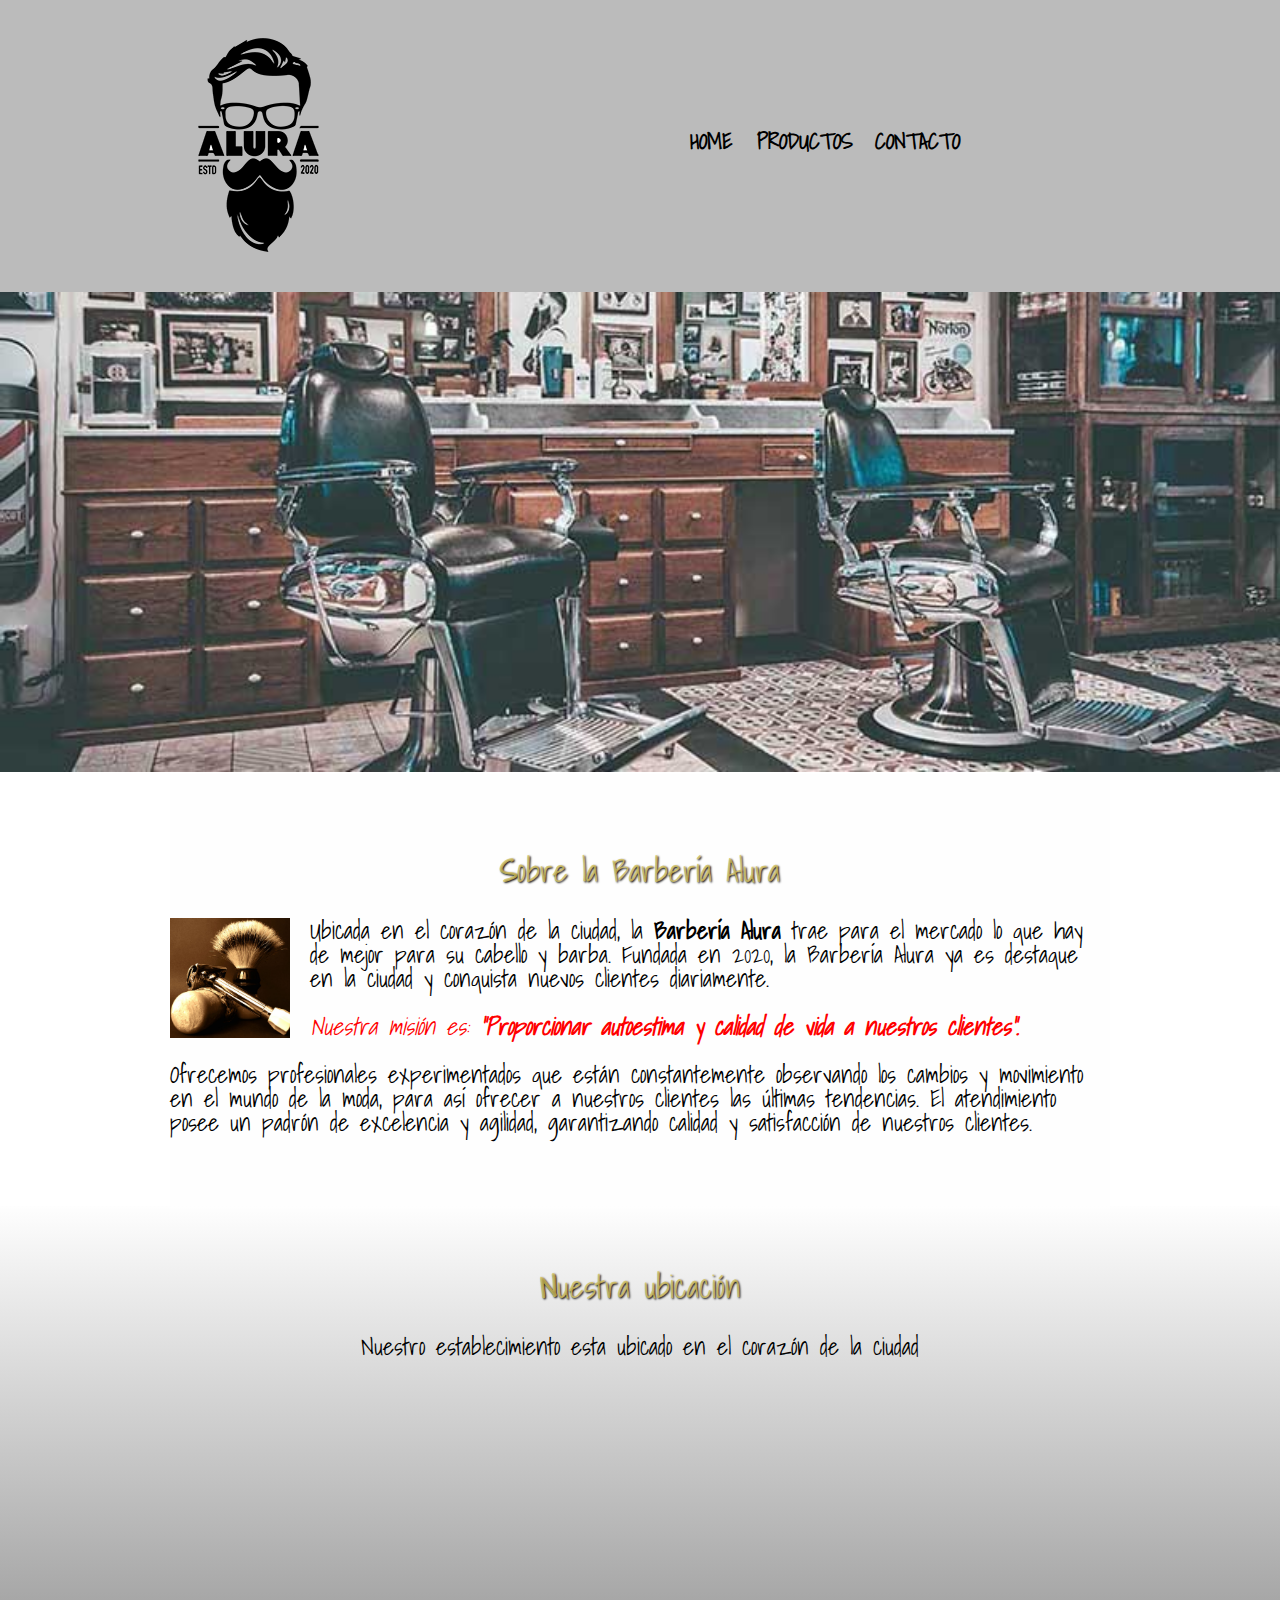
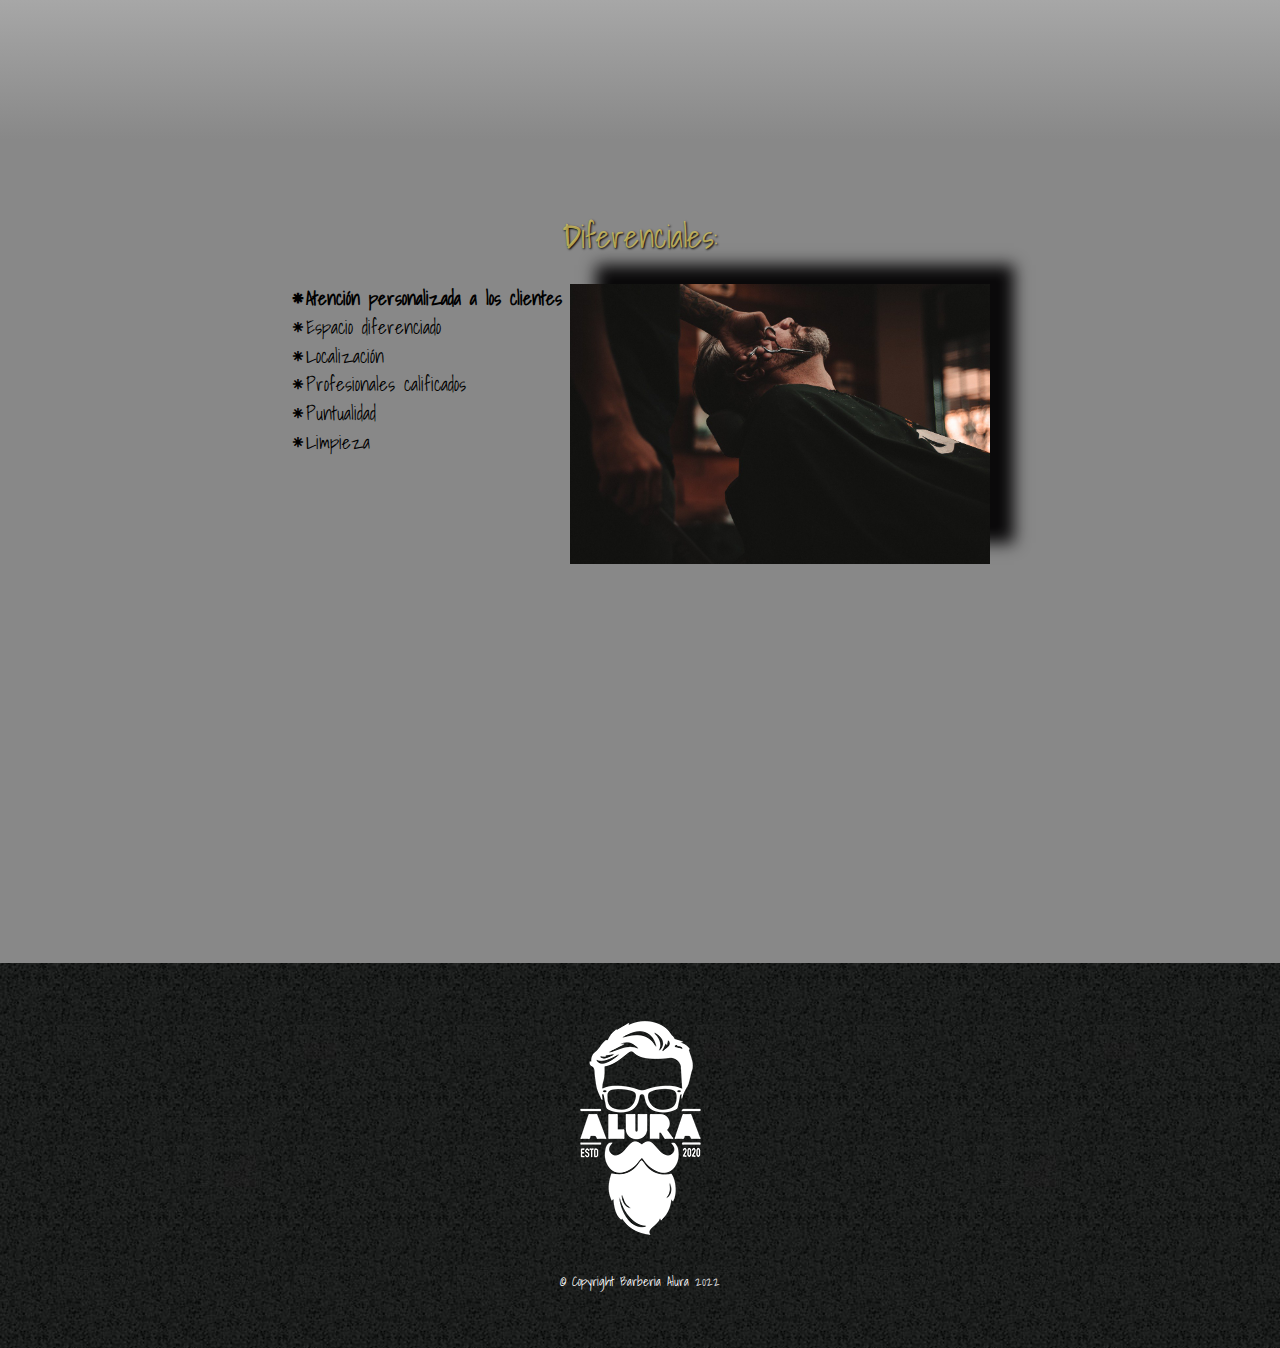
<file: index.html>
﻿<!DOCTYPE html>


<html lang="es">

	<head>
		<meta charset="UTF-8">
		<meta name="viewport" content="width=device-width">
		<title>Barberia Alura</title>
		<link rel="stylesheet" href="css/reset.css">
		<link rel="stylesheet" href="css/style.css">
		<link rel="preconnect" href="https://fonts.googleapis.com">
		<link rel="preconnect" href="https://fonts.gstatic.com" crossorigin>
		<link href="https://fonts.googleapis.com/css2?family=Shadows+Into+Light&display=swap" rel="stylesheet">
		
	</head>
	
	<body>
		
		<header>
			<div class="caja">
				<h1> <img src="img/logo.png" alt="Logo de la barberia alura"></h1>
				<nav>
					<ul>
						<li><a href="index.html"> Home </a></li>
						<li><a href="productos.html"> Productos</a></li>
						<li><a href="contacto.html">Contacto</a></li>
					</ul>				
				</nav>	
			</div>
		</header>
		
		<img class="banner" src="img/banner.jpg" >
		
		<main>
			<section class="principal">

				<h2 class="titulo-principal">Sobre la Barbería Alura</h2>
				
				<img class="utensilios" src="img/utensilios.jpg" alt="utensilios de barbero">
				
				<p>Ubicada en el corazón de la ciudad, la <strong>Barbería Alura</strong> trae para el mercado lo que hay de mejor para su cabello y barba. Fundada en 2020, la Barbería Alura ya es destaque en la ciudad y conquista nuevos clientes diariamente. </p>

				<p id="mision"><em>Nuestra misión es: <strong>"Proporcionar autoestima y calidad de vida a nuestros clientes".</strong></em></p>

				<p>Ofrecemos profesionales experimentados que están constantemente observando los cambios y movimiento en el mundo de la moda, para así ofrecer a nuestros clientes las últimas tendencias. El atendimiento posee un padrón de excelencia y agilidad, garantizando calidad y satisfacción de nuestros clientes. </p>
			
			</section>
		
			<section class="mapa">
				<h3 class="titulo-principal">Nuestra ubicación</h3>
				<p>Nuestro establecimiento esta ubicado en el corazón de la ciudad</p>
				<div class="mapa-contenido">
					<iframe src="https://www.google.com/maps/embed?pb=!1m18!1m12!1m3!1d3656.449977466485!2d-46.63452058460845!3d-23.588189868469616!2m3!1f0!2f0!3f0!3m2!1i1024!2i768!4f13.1!3m3!1m2!1s0x94ce5a2b2ed7f3a1%3A0xab35da2f5ca62674!2sCaelum%20-%20Education%20and%20Innovation!5e0!3m2!1ses!2sgt!4v1650221111292!5m2!1ses!2sgt" width="100%" height="300" style="border:0;" allowfullscreen="" loading="lazy" referrerpolicy="no-referrer-when-downgrade"></iframe>	
				</div>
				
				
			</section>
		
			<section class="diferenciales">
				<h3 class="titulo-principal">Diferenciales: </h3>
				<div class="contenido-diferenciales">
					<ul class="lista-diferenciales">
						<li class="items">Atención personalizada a los clientes </li>
						<li class="items">Espacio diferenciado</li>
						<li class="items">Localización</li>
						<li class="items">Profesionales calificados</li>
						<li class="items">Puntualidad</li>
						<li class="items">Limpieza</li>
					</ul><img src="img/diferenciales.jpg" class="img-diferenciales">				
				</div>
			
				<div class="video">
					<iframe width="100%" height="315" src="https://www.youtube.com/embed/wcVVXUV0YUY" title="YouTube video player" frameborder="0" allow="accelerometer; autoplay; clipboard-write; encrypted-media; gyroscope; picture-in-picture" allowfullscreen></iframe>	
				</div>			
			</section>
		</main>

		<footer>
			<img src="img/logo-blanco.png" alt="Logo de la barberia alura">
			<p class="copyright">&copy Copyright Barberia Alura 2022</p>
		</footer>		
	</body>
</html>
</file>
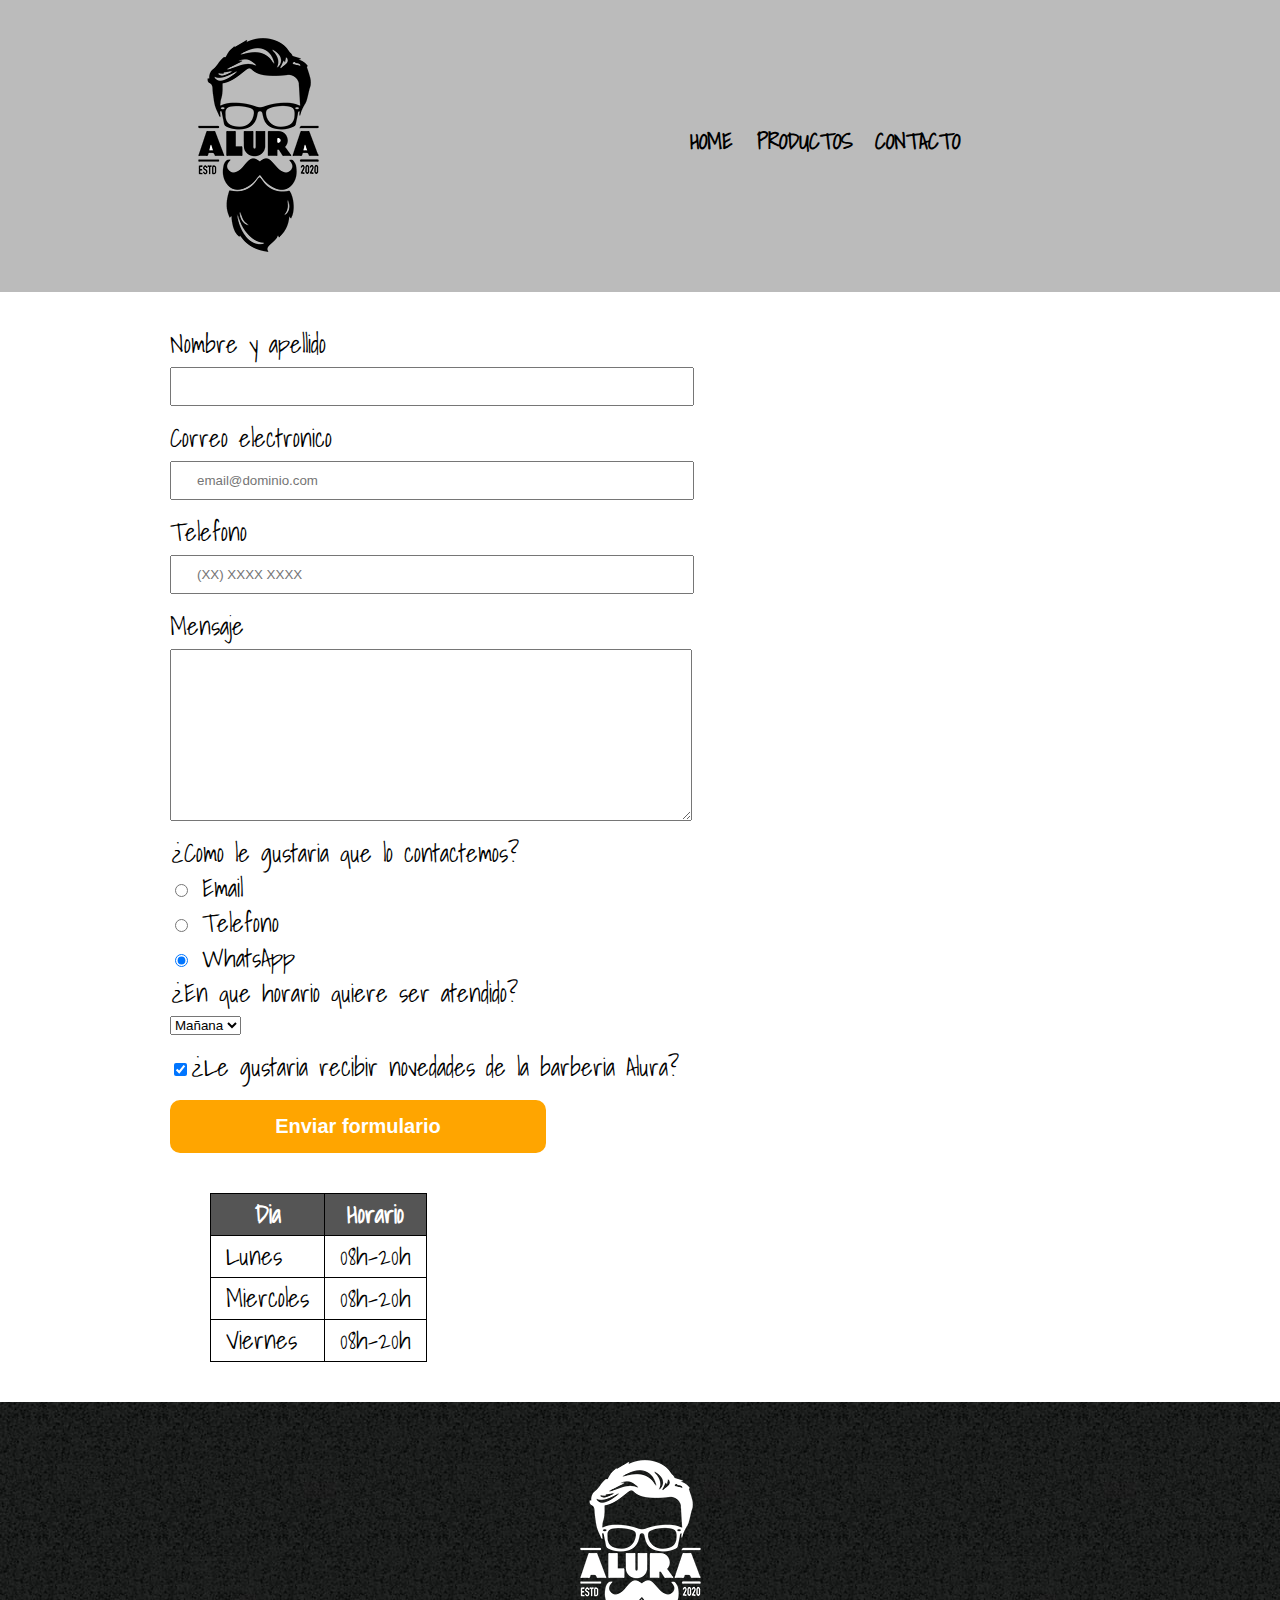
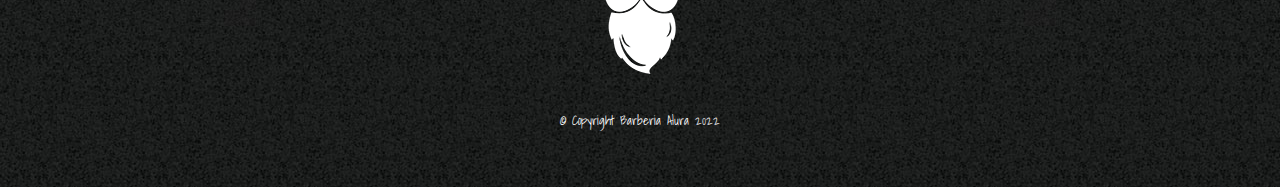
<file: contacto.html>
<!DOCTYPE html>
<html lang="es">

	<head>
		<meta charset="UTF-8">
		<title>Contacto - Barberia Alura</title>
		<link rel="stylesheet" href="css/reset.css">
		<link rel="stylesheet" href="css/style.css">
		<link rel="preconnect" href="https://fonts.googleapis.com">
		<link rel="preconnect" href="https://fonts.gstatic.com" crossorigin>
		<link href="https://fonts.googleapis.com/css2?family=Shadows+Into+Light&display=swap" rel="stylesheet">		
	
	</head>
	
	<body>
		<header>
			<div class="caja">
				<h1> <img src="img/logo.png" alt="Logo de la barberia alura"></h1>
				<nav>
					<ul>
						<li><a href="index.html"> Home </a></li>
						<li><a href="productos.html"> Productos</a></li>
						<li><a href="contacto.html">Contacto</a></li>
					</ul>				
				</nav>	
			</div>
		</header>
		<main>
			<div class="contenido-contacto">
			
			<form>
				<label for="nombreapellido"> Nombre y apellido </label>
				<input type="text" id="nombreapellido" class="input-padron" required>
				
				<label for="correoelectronico"> Correo electronico </label>
				<input type="email" id="correoelectronico" class="input-padron" required
				placeholder="email@dominio.com">
				
				<label for="telefono"> Telefono </label>
				<input type="tel" id="telefono" class="input-padron" placeholder="(XX) XXXX XXXX">
				
				<label for="mensaje">Mensaje</label>
				<textarea cols="70" rows="10" id="mensaje" class="input-padron" required ></textarea>
				
				<fieldset>
					<legend>¿Como le gustaria que lo contactemos?</legend>
				
					<label for="radio-email"> <input type="radio" name="contacto" value="email" id="radio-email"> Email</label>
					
					<label for="radio-telefono"> <input type="radio" name="contacto" value="telefono" id="radio-telefono"> Telefono</label>
					
					<label for="radio-whatsapp"> <input type="radio" name="contacto" value="whatsapp" id="radio-whatsapp" checked> WhatsApp</label>
					
				</fieldset>
				
				<fieldset>
					<legend>¿En que horario quiere ser atendido?</legend>
					<select>
						<option>Mañana</option>
						<option>Tarde</option>
						<option>Noche</option>
					</select>
				</fieldset>
				
				<label class="checkbox"><input type="checkbox" checked>¿Le gustaria recibir novedades de la barberia Alura?</label>
				
				<input type="submit" value="Enviar formulario" class="enviar">
				
			</form>
			<table>
				<thead>
					<tr>
						<th>Dia</th>
						<th>Horario</th>
					</tr>	
				</thead>
				<tbody>
					<tr>
						<td>Lunes</td>
						<td>08h-20h</td>
					</tr>
					<tr>
						<td>Miercoles</td>
						<td>08h-20h</td>
					</tr>
					<tr>
						<td>Viernes</td>
						<td>08h-20h</td>
					</tr>						
				</tbody>
			</table>
		
			</div>
		</main>
		<footer>
			<img src="img/logo-blanco.png" alt="Logo de la barberia alura">
			<p class="copyright">&copy Copyright Barberia Alura 2022</p>
		</footer>
	</body>
</html>
</file>
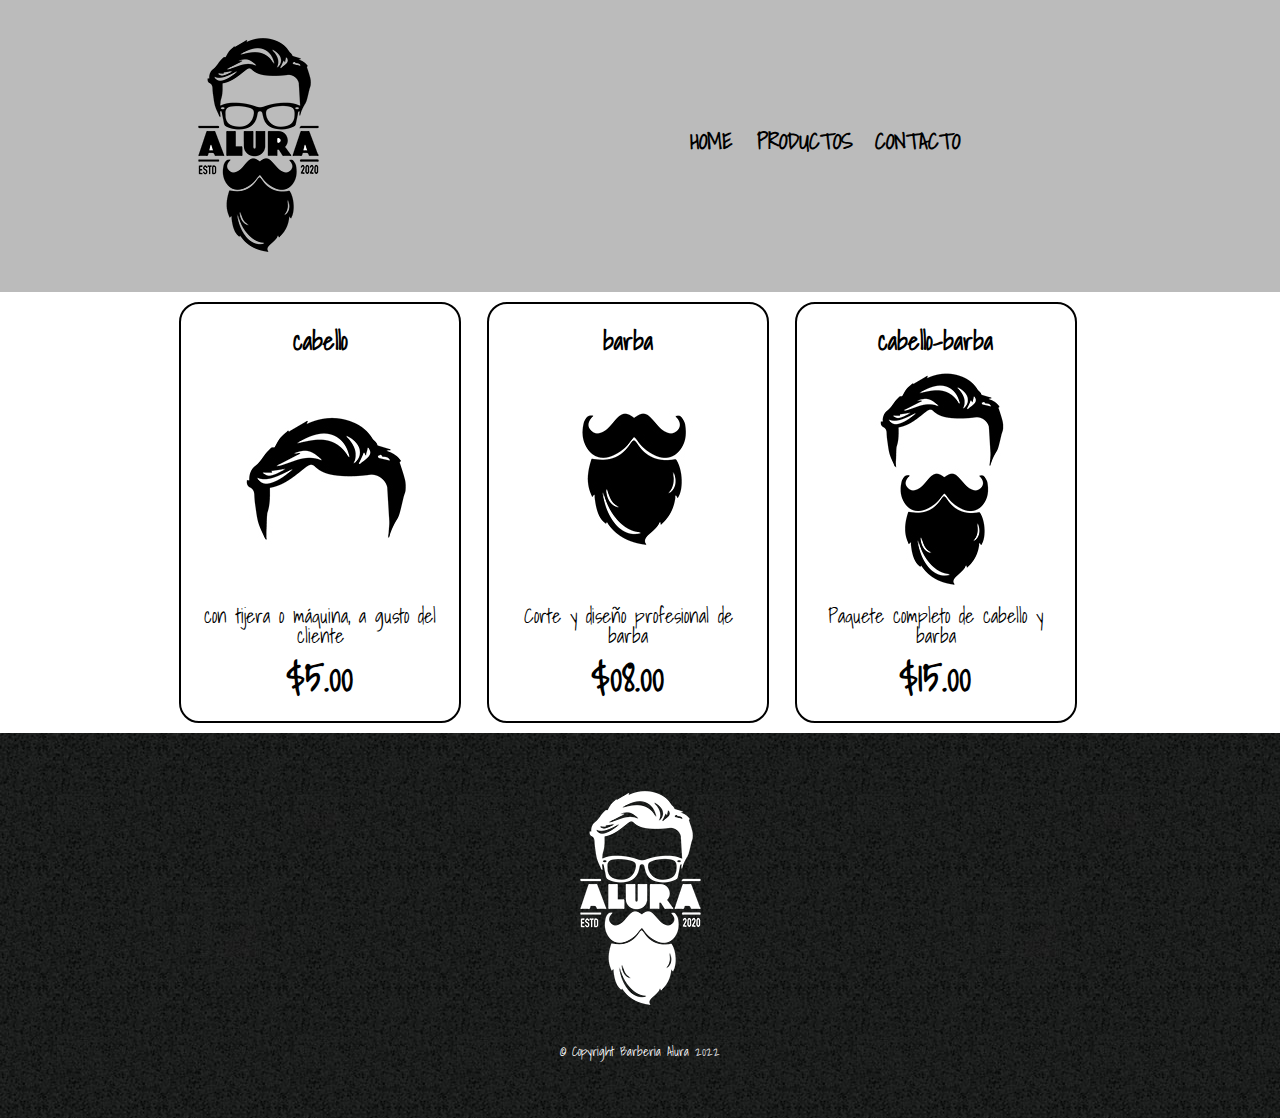
<file: productos.html>
<!DOCTYPE html>
<html lang="es">

	<head>
		<meta charset="UTF-8">
		<title>Productos - Barberia Alura</title>
		<link rel="stylesheet" href="css/reset.css">
		<link rel="stylesheet" href="css/style.css">
		<link rel="preconnect" href="https://fonts.googleapis.com">
		<link rel="preconnect" href="https://fonts.gstatic.com" crossorigin>
		<link href="https://fonts.googleapis.com/css2?family=Shadows+Into+Light&display=swap" rel="stylesheet">
	</head>
	
	<body>
		<header>
			<div class="caja">
				<h1> <img src="img/logo.png">	</h1>
				<nav>
					<ul>
						<li><a href="index.html"> Home </a></li>
						<li><a href="productos.html"> Productos</a></li>
						<li><a href="contacto.html">Contacto</a></li>
					</ul>				
				</nav>	
			</div>
		</header>
		<main>
			<ul class="productos">
				<li> 
					<h2>cabello</h2>
					<img src="img/cabello.jpg">
					<p class="descripcion">con tijera o máquina, a gusto del cliente</p>
					<p class="precio">$5.00</p>
				</li>
				<li> 
					<h2>barba</h2>
					<img src="img/barba.jpg">
					<p class="descripcion">Corte y diseño profesional de barba</p>
					<p class="precio">$08.00</p>
				</li>
				<li>
					<h2>cabello-barba</h2>
					<img src="img/cabello+barba.jpg">
					<p class="descripcion">Paquete completo de cabello y barba</p>
					<p class="precio">$15.00</p>
				</li>
			</ul>
		</main>
		<footer>
			<img src="img/logo-blanco.png">
			<p class="copyright">&copy Copyright Barberia Alura 2022</p>
		</footer>
	</body>
</html>
</file>
<file: css/style.css>
body {
	font-family: 'Shadows Into Light', cursive;
}

header {
	background-color: #BBBBBB;
	padding: 20px 0;
}

nav {
	position: absolute;
    top: 110px;
    right: 150px;
}

nav li {
	display:inline;
	margin:0 0 0 15px; 
}

/* margin : interno arriba derecha abajo izquierda */

nav a {
	text-transform:uppercase;
	color:#000000;
	font-size:22px;
	font-weight:bold;
	text-decoration:none;
}

nav a:hover {
	color:#c78c19;
	text-decoration:underline;
}

.caja {
	width:940px;
	position:relative;
	margin:0 auto;
}

.productos {
	width: 940px;
	margin: 0 auto;
	padding:10px;
}

.productos li {
	display:inline-block;
	text-align:center;
	width:30%;
	vertical-align:top;
	margin:0 1%;
	padding: 25px 20px;
	box-sizing: border-box;
	border: 2px solid #000000;
	border-radius:20px;
	/* border-color:#000000;
	border-width: 2px;
	border-style:solid; */
}

.productos li:hover {
	border-color:#c78c19;
}

.productos li:active {
	border-color:#088c19;
}

.productos h2 {
	font-size:25px;
	font-weight:bold;
}

.productos li:hover h2{
	font-size:30px;
}

.descripcion {
	font-size:20px;
}

.precio {
	font-size:40px;
	font-weight:bold;
	margin-top:10px;
}

footer {
	text-align:center;
	background:url(../img/bg.jpg);
	padding:40px;
}

.copyright {
	color:#ffffff;
	font-size:13px;
	margin:20px;
}

main {
/* 	width:940px;
	margin: 0 auto; */
}

.contenido-contacto {
	width:940px;
	margin: 0 auto;
}

form {
	margin: 40px 0;
}

form label, form legend {
	display: block;
	font-size: 25px;
	margin: 0 0 10px;
}

.input-padron {
	display: block;
	margin: 0 0 20px;
	padding: 10px 25px;
	width: 50%;
}

.checkbox{
	margin:20px 0;
}

.enviar {
	width:40%;
	padding:15px 0;
	font-size:20px;
	font-weight:bold;
	color:white;
	background:orange;
	border:none;
	border-radius:10px;
	transition: 1s all;
	cursor:pointer;
}

.enviar:hover {
	background:darkorange;
	transform: scale(1.2);/*  rotate(70deg); */
}
table {
	margin:40px 40px;
}

thead {
	background:#555555;
	color:white;
	font-weight:bold;
}

td, th {
	border: 1px solid #000000;
	padding: 8px 15px;
	font-size:25px;
}

/*CSS para la pagina index*/

.banner {
	width:100%;
}

/* main > p {
	background:red;
}

img + p {
	background:yellow;
}

img ~ p {
	background:green;
}

.principal p:not(#mision) {
	background:orange;
}
 */
.principal {
	background:#FEFEFE;
	padding: 3em 0;
	width:940px;
	margin: 0 auto;
}

/* .titulo-principal:before {
	content:"[";
}

.titulo-principal:AFTER {
	content:"]";
}
 p:first-line {
	font-style:italic;
}
 */
 
.titulo-principal {
	text-align: center;
	font-size: 2em;
	margin: 1em 0 1em;
	clear:left;
	color:rgba(216, 196, 94,0.8);
	text-shadow: 1px 1px 2px #000000
}

.titulo-principal:first-letter {
	font-weight:bold;
}

.principal p {
	margin: 0 0 1em;
	font-size: 1.5em;
}

.principal strong {
	font-weight: bold;
}

.principal em {
	font-style: italic;
	color: red;
}

.utensilios {
	width:120px;
	float:left;
	margin: 0 20px 20px 0;
}

.mapa {
	padding: 2em 0;
	/* background:linear-gradient(90deg,orange 50%,blue,red,black); */
	background:linear-gradient(#FEFEFE,#888888)
}

.mapa p {
	margin: 0 0 2em;
	text-align:center;
	font-size: 1.5em;
}

.mapa-contenido {
	width:940px;
	margin: 0 auto;
}

.video {
	width: 560px;
	margin: 1em auto;
/* 	background:linear-gradient(#888888,black) */
}

.diferenciales {
	padding: 3em 0;
	background: #888888;
	/* box-shadow: inset 0 0 20px gold; */
}

.contenido-diferenciales {
	width: 700px;
	margin: 0 auto;
}

.lista-diferenciales {
	width: 40%;
	font-size: 1.2em;
	display:inline-block;
	vertical-align:top;
}

.items {
	line-height:1.5em;
}

.items:before {
	content:"\2055";
}

.items:nth-child(1) {
	font-weight:bold;
}

.img-diferenciales {
	width:60%;
	transition: 400ms;
	box-shadow: 25px -20px 15px -1px #0A090A;
}
	
.img-diferenciales:hover {
	opacity: 0.3;
}

@media screen and (max-width:480px) {
	h1 {
		text-align:center;
	}
	nav {
		position:static;
	}
	
	.caja,.principal,.mapa-contenido,.contenido-diferenciales, .video {
		width:auto;
	}
	
	.lista-diferenciales, .img-diferenciales {
		width:100%;
	}
}
</file>
